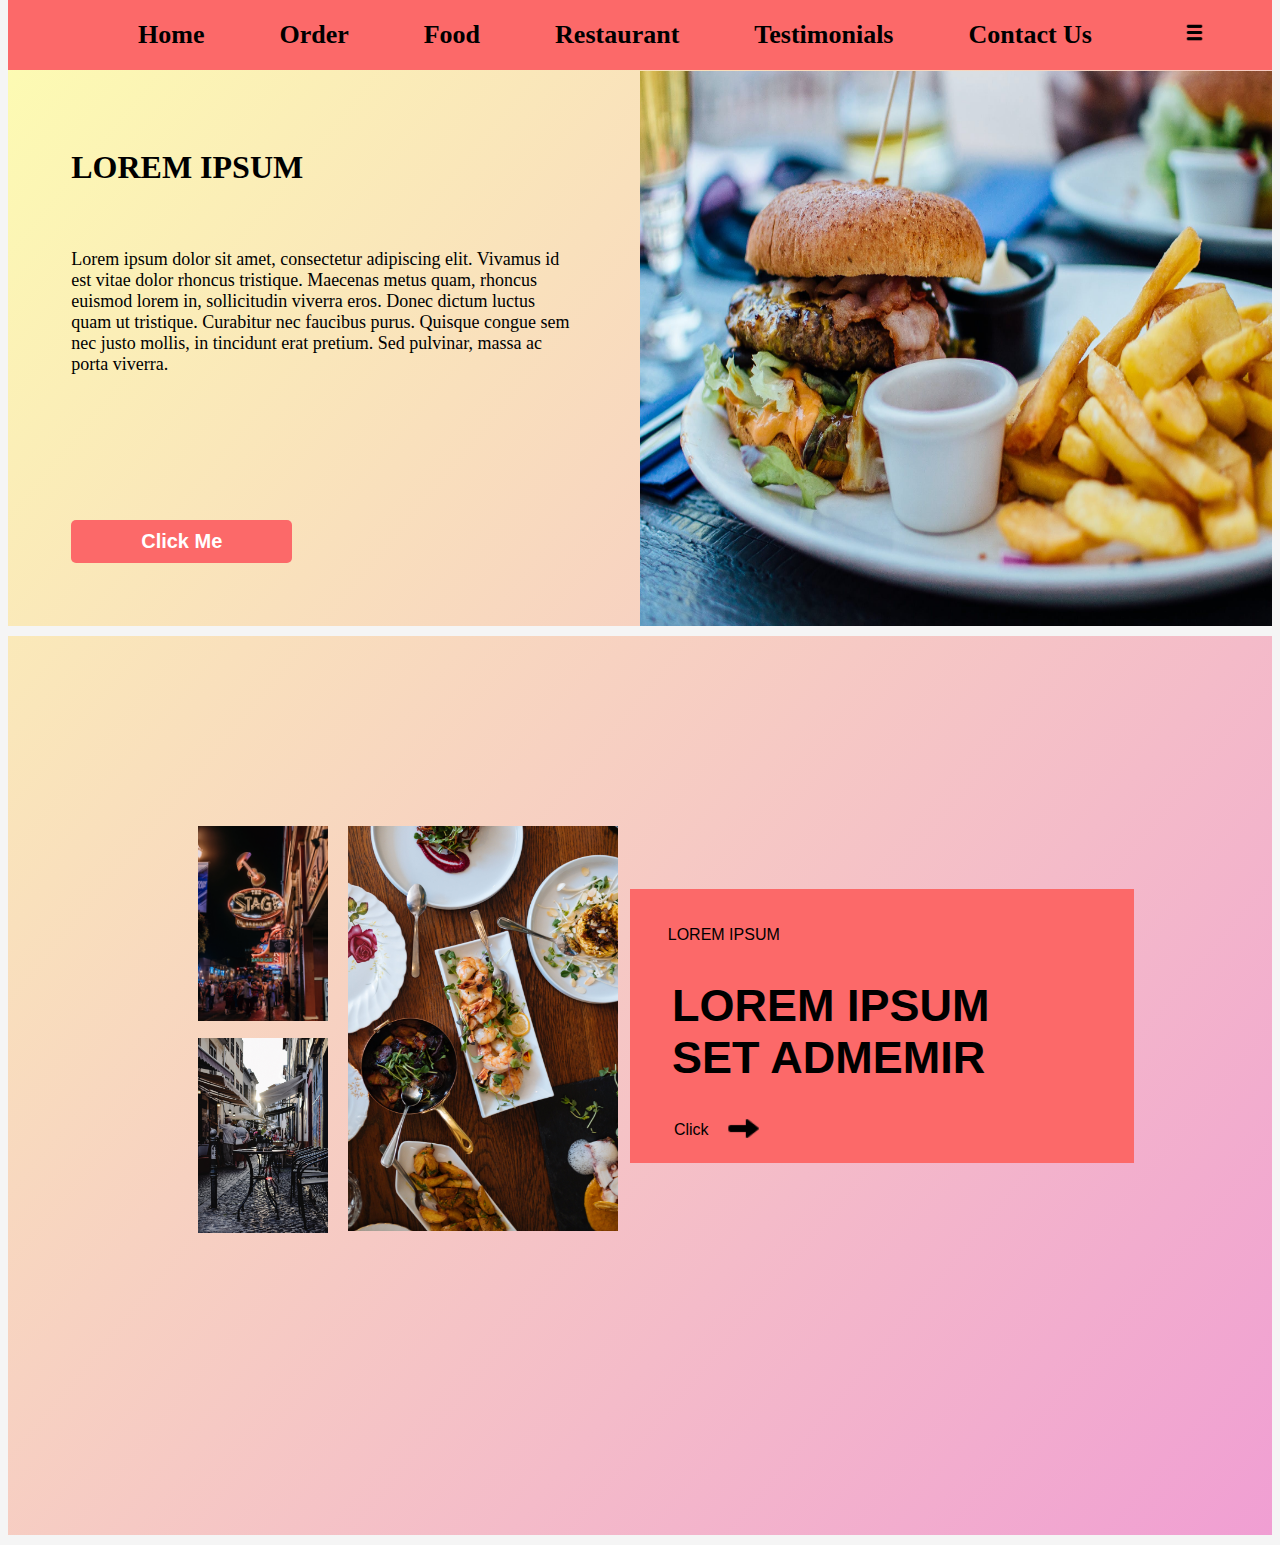
<file: index.html>
<!DOCTYPE html>
<html lang="en">
<head>
    <meta charset="UTF-8">
     <!-- Add meta tags for SEO -->
     <meta name="description" content="Description of your website">
     <meta name="keywords" content="Keywords related to your website">
    <meta http-equiv="X-UA-Compatible" content="IE=edge">
    <meta name="viewport" content="width=device-width, initial-scale=1.0">
    <title>Food Restorant</title>
    <link rel="stylesheet" href="style.css">
    
    <style>
        .icon{
            width: 25px;
            height: 25px;
            background-image: url(menu-bar.png);
            background-size: cover;/* Make sure the image covers the entire icon */
            margin-left: 80%;
        }
        .icon1{
            width: 15px;
            height: 15px;
            background-image: url(icons8-arrow-30.png);
            background-size: cover;
            padding: 10px;
            margin-left: 150%;
            margin-top: -80%;
        }
    </style>
</head>
<body>
    <div class="container">
        <header>
            <nav>
                <ul>
                    <li><a href="xyz.html">Home</a></li>
                    <li><a href="xyz.html">Order</a></li>
                    <li><a href="xyz.html">Food</a></li>
                    <li><a href="xyz.html">Restaurant</a></li>
                    <li><a href="xyz.html">Testimonials</a></li>
                    <li><a href="xyz.html">Contact Us</a> </li>
                    <li><div class="icon"></div></li>
                </ul>
            </nav>
        </header>


        <main>
            <div class="left">
                <h1>LOREM IPSUM</h1>
                <p>Lorem ipsum dolor sit amet, consectetur adipiscing elit. Vivamus
                    id est vitae dolor rhoncus tristique. Maecenas metus quam,
                    rhoncus euismod lorem in, sollicitudin viverra eros. Donec
                    dictum luctus quam ut tristique. Curabitur nec faucibus purus.
                    Quisque congue sem nec justo mollis, in tincidunt erat pretium.
                    Sed pulvinar, massa ac porta viverra.</p>
                <br>
                <button class="button" type="button" onclick="alert('Enjoy a meel')">Click Me</button>
            </div>
            <div class="right">
                <img src="pexels-robin-stickel-70497.jpg" alt="Restaurant Image" width="100%" height="110%">
            </div>
        </main>
    </div>
    <!--2nd page -->

    <div class="container">
        <main>
          <!--  <div class="picture">
                <div class="picone"></div>
                <div class="pictwo"></div>
                <div class="picthree"></div>       used to pictures in border-->
            <div class="left">
                <div class="picture">
                   <div class="Spic"> <img src="pexels-rachel-claire-6752433.jpg" alt="Food Image 1" width="100%" height="auto"></div>
                    <div class="Spic"><img src="pexels-mister-mister-3434523.jpg" alt="Food Image 2" width="100%" height="auto"></div>
                   <div class="Rpic"> <img src="pexels-eva-bronzini-6141651.jpg" alt="Food Image 3" width="100%" height="auto"></div>
                </div>       
            </div>
            <div class="right">
                <div class="right1">
                <div class="card">
                    <p class="sm">LOREM IPSUM</p>
                    <p class="bigl">LOREM IPSUM <br>  SET ADMEMIR</p>
                    <button class="button1" type="button" onclick="alert('COME AGAIN WITH YOUR FAMILY')">Click  <div class="icon1"></div></button>
                </div>
            </div>
            </div>
        </main>
    </div>
    
</body>

</html>
</file>
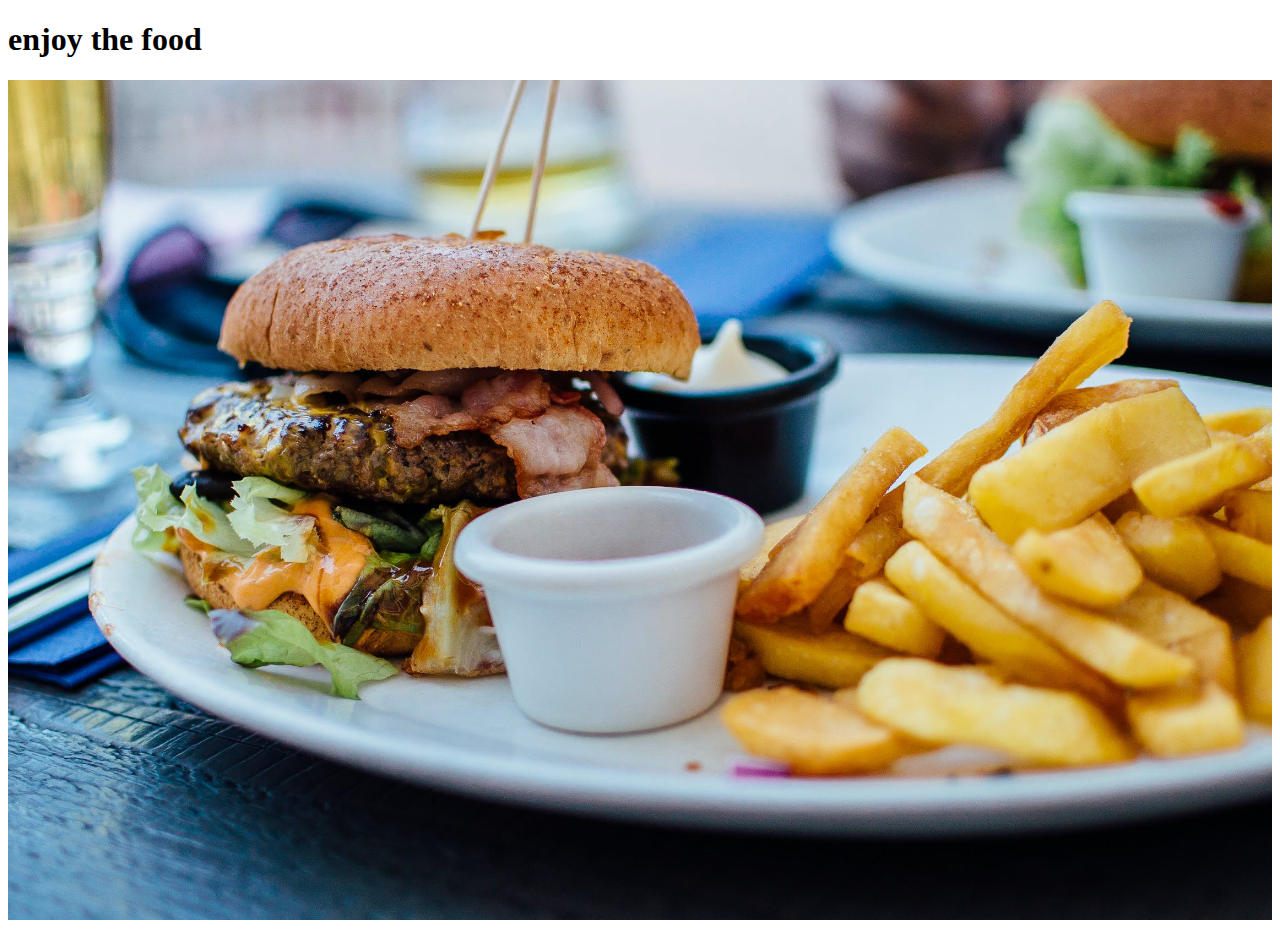
<file: xyz.html>
<!DOCTYPE html>
<html lang="en">
<head>
    <meta charset="UTF-8">
    <meta http-equiv="X-UA-Compatible" content="IE=edge">
    <meta name="viewport" content="width=device-width, initial-scale=1.0">
    <title>target page</title>
</head>
<body>
    
    <h1>enjoy the food </h1>
    <img src="pexels-robin-stickel-70497.jpg" alt="img" width="100%" height="auto">
    
</body>
</html>
</file>
<file: style.css>
body{
  margin-top: -8px;
  background: linear-gradient(to bottom right, rgb(253, 253, 178), rgb(240, 158, 211));
 
}
.container{
  border: 10px solid whitesmoke;
  margin: -10px;
  overflow: hidden;
  max-width: 1400px;
  
  }

.container main{
  width:100%;
  height: 100%;

}


main {
  display: flex;/*partioned*/

}
.left, .right {
  flex: 1;
  
}


.right img {
    max-width: 100%;
    margin-top:-15px;
}
/*to allign left first page*/
.left  h1,p,button{
 margin: 10%;
}
.left p{
  font-size: large;
}
/*make nav elements udda*/
header nav ul li {
  display: inline;
  list-style-type: none;
 
}
header nav ul {
  border:20px solid #fc6969;
  margin-top:  auto;
  overflow: hidden;
  justify-content: space-evenly; /*distribute space equally in a flex*/
  background-color:#fc6969;/*final colour*/
  display: flex;
}
header nav ul a{
  border:5px solid #fc6969;
  text-decoration: none;/*to remove underline for links*/
  color: black;
  font-weight: bold;
  text-align: center;
  font-size: 26px;
}

 /* Style for the button */
 .button {

  padding: 10px 70px;
  background-color: #fc6969; /* Button background color */
  color: #fff; /* Button text color */
  font-size: 20px;
  font-weight: bold;
  text-decoration: none;
  border: none;
  border-radius: 5px;
  cursor: pointer;
  transition: background-color 0.3s ease-out;
}

.bigl{
  font-size:  45px;
  font-weight: bold;
  font-family:sans-serif;
  margin: 0%;
  margin-left: 40px;
}

.sm{
  font-weight:lighter;
  font-family: sans-serif;
  
  }

.button1{
  background: none;
  border: none;
  font-size: inherit;
  cursor: pointer;
  padding-bottom: 10%;
  }


 .right1{
  background-color: #fc6969;
  border: 2px solid #fc6969;
  width: 500px; 
  height: 270px;
  margin: 80px;
  margin-top: 40%;
  padding: 0%;
  display:grid;
  justify-content:flex-start;
  align-items:flex-start;
  margin-left: -10px;
}
/*
.picture{
  margin: 10%;
  border:10px solid;
  height:500px ;
  width:530px;
  border: none;
  justify-content: space-evenly
  
}
.picone{
  border: 30px solid;;
  border: none;
 
  width: 250px;
  height:250px;
  background-image:url(pexels-rachel-claire-6752433.jpg);
  background-size: cover;
}
.pictwo{
  border: 5px solid;
  border: none;
  background-image:url(pexels-eva-bronzini-6141651.jpg);
  background-size: cover;
  width: 250px;
  height:250px;
}
.picthree{
  border: 30px solid red;
  border: none;
  margin-left: 10px;
  height: 500px;
  width: 250px;
  margin-left: 250px;
  margin-top: -500px;
  background-image:url(pexels-mister-mister-3434523.jpg);
  background-size: cover;
}*/

.picture{
  margin: 30%;
  
  display: grid;
  grid-template-columns: 130px auto;
  grid-template-rows: 210px auto;
  justify-content: center;
    gap: 2px 20px;
    width: 420px; 
    height: 520px; 
    overflow: hidden;
    background-size: cover;
}
.picture img{
  
    grid-column: 2 / 3;
    grid-row: 2 / 3;
}


/* Hover effect */
.button:hover {
  background-color: #8d2626; /* Darker shade of button color on hover */
}
@media screen and (max-width: px) {
  /* Adjust styles for smaller screens */
}

@media screen and (min-width: 200px) {
  /* Adjust styles for larger screens */
}
</file>
